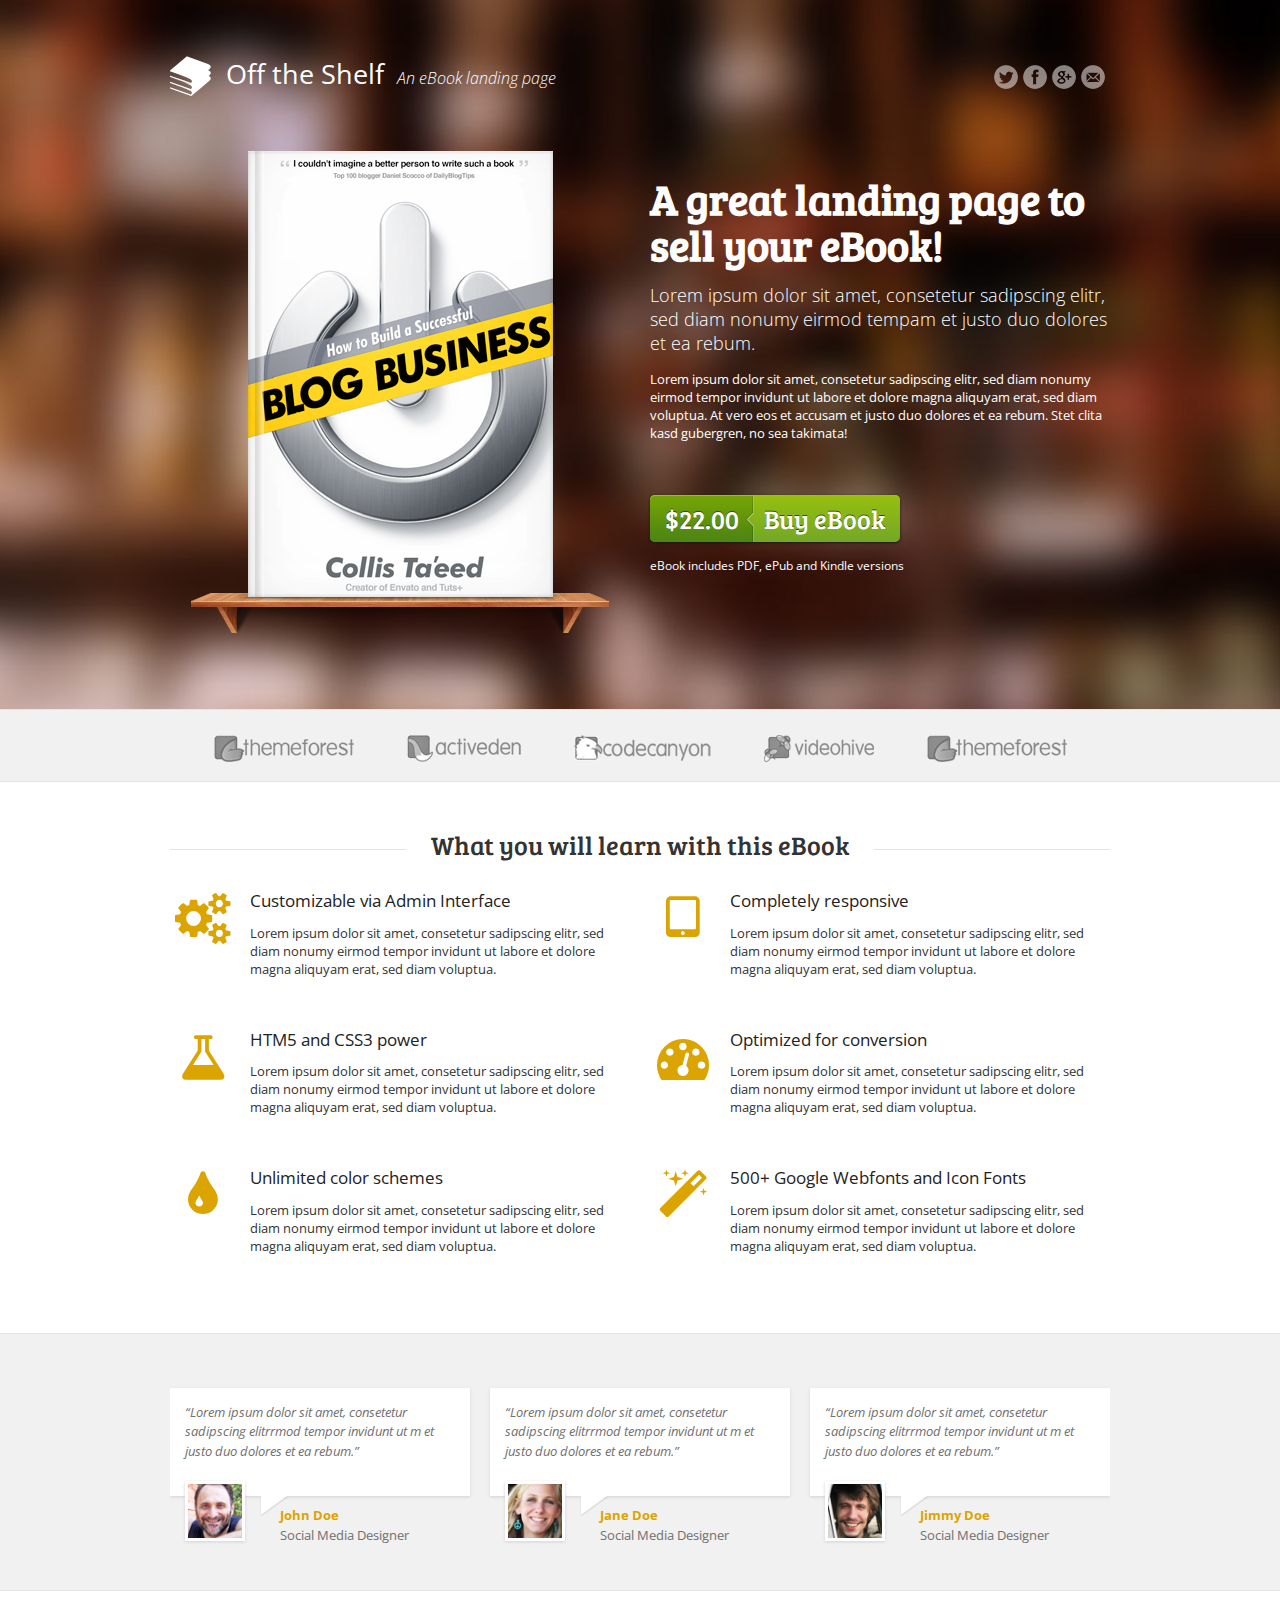
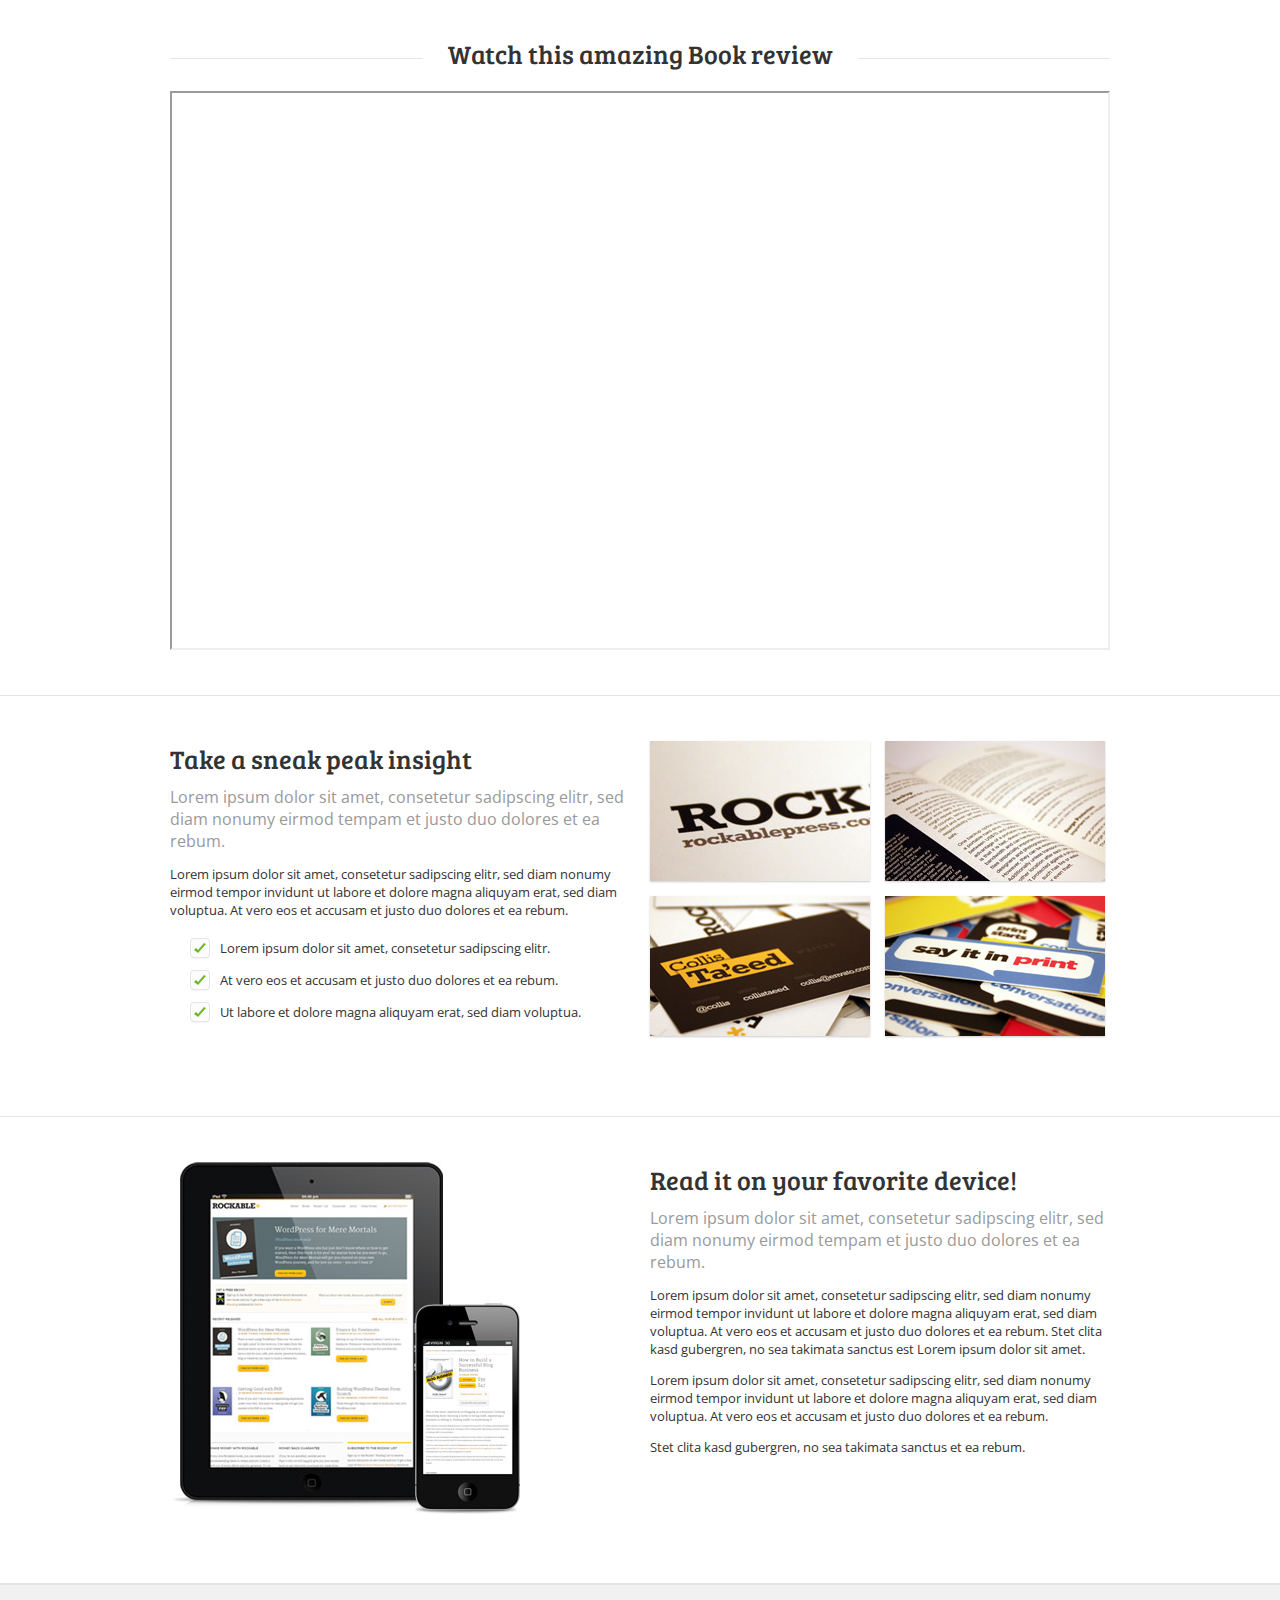
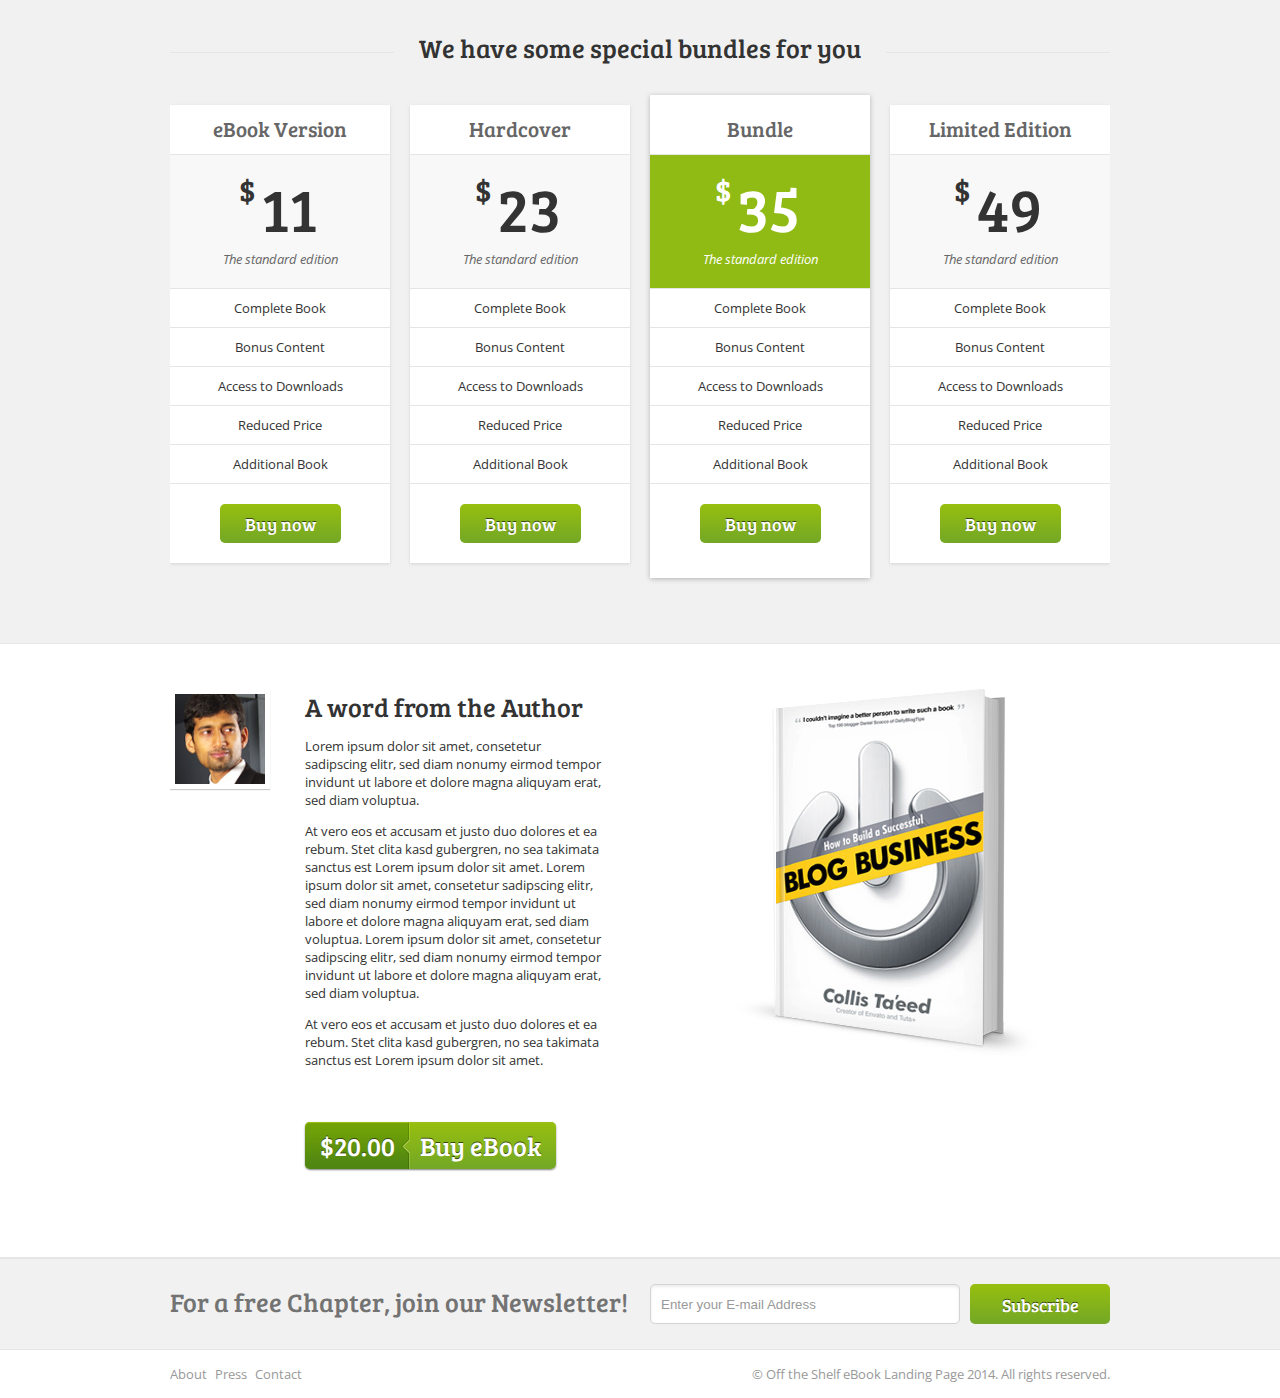
<file: index.html>
<!doctype html>
<html lang="en">
<head>
<meta charset="utf-8">

<!--Page Title-->
<title>Off the Shelf - eBook Landing Page</title>

<!--Device Width Check-->
<meta name="viewport" content="width=device-width, initial-scale=1.0, user-scalable=no"/>

<!--Meta Keywords and Description-->
<meta name="keywords" content="">
<meta name="description" content="">

<!--Favicon-->
<link rel="shortcut icon" href="images/favicon.ico" title="Favicon" />

<!--Fixes for Internet Explorer CSS3 and HTML5-->
<!--[if gte IE 9]>
<style type="text/css">
	.gradient { filter: none!important;}
</style>
<![endif]-->

<!--[if lt IE 9]>
<script>
  'article aside footer header nav section time'.replace(/\w+/g,function(n){document.createElement(n)})
</script>
<![endif]-->

<!--Main CSS-->
<link rel="stylesheet" href="css/style.css" media="screen, projection">

<!--[if lt IE 9]>
<link rel="stylesheet" href="css/style_ie8.css" media="screen, projection">
<![endif]-->

<!--Icon Fonts-->
<link rel="stylesheet" href="css/font-awesome.min.css">

<!--Google Webfonts-->
<link href='http://fonts.googleapis.com/css?family=Open+Sans:400,700,300,600|Bree+Serif' rel='stylesheet' type='text/css'>

</head>
<body>

<!--Start of Product Banner-->
<section id="banner" role="banner">
<div class="row">
<div id="header_region">
<!--Start of Header Logo-->
<div id="logo" class="two_thirds">
<h1><img src="images/logo.png" alt="Off the Shelf eBook Landing Page" title="Off the Shelf eBook Landing Page" height="41" width="41"/>Off the Shelf</h1>
<h2>An eBook landing page</h2>
</div>
<!--End of Header Logo-->

<!--Start of Social Elements-->
<aside id="social_elements" class="one_third last">
<ul>
<li><a class="twitter" target="_blank" title="Twitter" href=""><span>Twitter</span></a></li>
<li><a class="facebook" target="_blank" title="Facebook" href=""><span>Facebook</span></a></li>
<li><a class="googleplus" target="_blank" title="Google Plus" href=""><span>Google Plus</span></a></li>
<li><a class="feedback" target="_blank" title="Feedback Form" href=""><span>Feedback Form</span></a></li>
</ul>
</aside>
<!--End of Social Elements-->
</div>
<!--Start of Product Image-->
<div id="shelf" class="one_half">
<img src="images/book_dummy.png" height="451" width="331" alt="Book"/></div>
<!--End of Product Image-->

<!--Start of Product Banner Description-->
<div class="one_half last">
<!--Start of Banner Title-->
<h1>A great landing page to sell your eBook!</h1>
<h2 class="subheader">Lorem ipsum dolor sit amet, consetetur sadipscing elitr, sed diam nonumy eirmod tempam et justo duo dolores et ea rebum. </h2>
<!--End of Banner Title-->

<p>Lorem ipsum dolor sit amet, consetetur sadipscing elitr, sed diam nonumy eirmod tempor invidunt ut labore et dolore magna aliquyam erat, sed diam voluptua. At vero eos et accusam et justo duo dolores et ea rebum. Stet clita kasd gubergren, no sea takimata!</p>

<!--Start of Buy Button-->
<div class="button_buy">
<a href="#" class="gradient" title="Buy eBook"><span class="button_price">$22.00</span> <span class="button_text">Buy eBook</span></a>
<p class="hint">eBook includes PDF, ePub and Kindle versions</p>
</div>
<!--End of Buy Button-->

</div>
<!--End of Product Banner Description-->

</div>
</section>
<!--End of Product Banner-->

<!--Start of Main Content-->
<article role="main">
<div id="main_content">

<!--Start of Companies-->
<aside id="companies" class="background_grey">
<div class="row">
<img src="images/companies/company_logo_1.png" alt="Company" height="27" width="140"/>
<img src="images/companies/company_logo_2.png" alt="Company" height="27" width="114"/>
<img src="images/companies/company_logo_3.png" alt="Company" height="27" width="137"/>
<img src="images/companies/company_logo_4.png" alt="Company" height="27" width="110"/>
<img src="images/companies/company_logo_5.png" alt="Company" height="27" width="140"/></div>
</aside>
<!--End of Companies-->

<!--Start of Features-->
<section id="features">
<div class="row">

<!--Start of Features Title-->
<h2 class="section_title"><span>What you will learn with this eBook</span></h2>
<!--End of Features Title-->

<!--Start of Features List-->
<ul>
<li class="one_half"><i class="fa fa-cogs fa-4x icon-4x"></i>
<h4>Customizable via Admin Interface</h4><p>Lorem ipsum dolor sit amet, consetetur sadipscing elitr, sed diam nonumy eirmod tempor invidunt ut labore et dolore magna aliquyam erat, sed diam voluptua. </p></li>
<li class="one_half last"><i class="fa fa-tablet fa-4x icon-4x"></i>
<h4>Completely responsive</h4><p>Lorem ipsum dolor sit amet, consetetur sadipscing elitr, sed diam nonumy eirmod tempor invidunt ut labore et dolore magna aliquyam erat, sed diam voluptua. </p></li>
<li class="one_half"><i class="fa fa-flask fa-4x icon-4x"></i>
<h4>HTM5 and CSS3 power</h4><p>Lorem ipsum dolor sit amet, consetetur sadipscing elitr, sed diam nonumy eirmod tempor invidunt ut labore et dolore magna aliquyam erat, sed diam voluptua. </p></li>
<li class="one_half last"><i class="fa fa-dashboard fa-4x icon-4x"></i>
<h4>Optimized for conversion</h4><p>Lorem ipsum dolor sit amet, consetetur sadipscing elitr, sed diam nonumy eirmod tempor invidunt ut labore et dolore magna aliquyam erat, sed diam voluptua. </p></li>
<li class="one_half"><i class="fa fa-tint fa-4x icon-4x"></i>
<h4>Unlimited color schemes</h4><p>Lorem ipsum dolor sit amet, consetetur sadipscing elitr, sed diam nonumy eirmod tempor invidunt ut labore et dolore magna aliquyam erat, sed diam voluptua. </p></li>
<li class="one_half last"><i class="fa fa-magic fa-4x icon-4x"></i>
<h4>500+ Google Webfonts and Icon Fonts</h4><p>Lorem ipsum dolor sit amet, consetetur sadipscing elitr, sed diam nonumy eirmod tempor invidunt ut labore et dolore magna aliquyam erat, sed diam voluptua. </p></li>
</ul>
<!--End of Features List-->
</div>
</section>
<!--End of Features-->



<!--Start of Testimonials-->
<section id="testimonials" class="background_grey">
<div class="row">

<!--Start of Testimonial-->
<blockquote class="one_third">
<q>Lorem ipsum dolor sit amet, consetetur sadipscing elitrrmod tempor invidunt ut m et justo duo dolores et ea rebum.</q>
<footer>
<img src="images/testimonial_author_1.jpg" height="60" width="60" alt="John Doe"/>
<div>John Doe</div>
Social Media Designer
</footer>
</blockquote>
<!--End of Testimonial-->

<!--Start of Testimonial-->
<blockquote class="one_third">
<q>Lorem ipsum dolor sit amet, consetetur sadipscing elitrrmod tempor invidunt ut m et justo duo dolores et ea rebum.</q>
<footer>
<img src="images/testimonial_author_2.jpg" height="60" width="60" alt="Jane Doe"/>
<div>Jane Doe</div>
Social Media Designer
</footer>
</blockquote>
<!--End of Testimonial-->

<!--Start of Testimonial-->
<blockquote class="one_third last">
<q>Lorem ipsum dolor sit amet, consetetur sadipscing elitrrmod tempor invidunt ut m et justo duo dolores et ea rebum.</q>
<footer>
<img src="images/testimonial_author_3.jpg" height="60" width="60" alt="Jimmy Doe"/>
<div>Jimmy Doe</div>
Social Media Designer
</footer>
</blockquote>
<!--End of Testimonial-->

</div>
</section>
<!--End of Testimonials-->

<section id="video" class="background_white">
<div class="row">

<!--Start of Video Title-->
<h2 class="section_title"><span>Watch this amazing Book review</span></h2>
<!--End of Video Title-->

<div class="embed_container">
<!--Video Iframe--> <iframe src="http://player.vimeo.com/video/23534361?title=0&amp;byline=0&amp;portrait=0&amp;color=ffffff"></iframe> <!--End of Video Iframe-->
</div>
</div>
</section><!--End of Video-->

<!--Start of Screenshots-->
<section id="screenshots" class="background_white">
<div class="row">

<div class="one_half">

<!--Start of Screenshots Title-->

<h2>Take a sneak peak insight</h2>
<h3>Lorem ipsum dolor sit amet, consetetur sadipscing elitr, sed diam nonumy eirmod tempam et justo duo dolores et ea rebum.</h3>

<!--End of Screenshots Title-->

<p>Lorem ipsum dolor sit amet, consetetur sadipscing elitr, sed diam nonumy eirmod tempor invidunt ut labore et dolore magna aliquyam erat, sed diam voluptua. At vero eos et accusam et justo duo dolores et ea rebum.</p>

<!--Start of Check List-->
<ul class="list_check">
<li>Lorem ipsum dolor sit amet, consetetur sadipscing elitr.</li>
<li>At vero eos et accusam et justo duo dolores et ea rebum.</li>
<li>Ut labore et dolore magna aliquyam erat, sed diam voluptua.</li>
</ul>
<!--End of Check List-->

</div>

<div class="one_half last">

<!--Start of Screenshot Images-->
<div class="image-gallery">
    <a class="zoom-cursor" href="images/screenshots/1.jpg" title="What's That Click? 1"><img src="images/screenshots/thb_1.jpg" width="220" height="140" alt="Screenshot 1" /></a>
    <a class="zoom-cursor last" href="images/screenshots/2.jpg" title="What's That Click? 2"><img src="images/screenshots/thb_2.jpg" width="220" height="140" alt="Screenshot 2" /></a>
    <a class="zoom-cursor" href="images/screenshots/3.jpg" title="What's That Click? 3"><img src="images/screenshots/thb_3.jpg" width="220" height="140" alt="Screenshot 3" /></a>
    <a class="zoom-cursor last" href="images/screenshots/4.jpg" title="What's That Click? 4"><img src="images/screenshots/thb_4.jpg" width="220" height="140" alt="Screenshot 4" /></a>
</div>
<!--End of Screenshot Images-->

</div>
</div>
</section>
<!--End of Screenshots-->


<section class="background_white">
<div class="row">

<div class="one_half">
<img src="images/device_dummy.jpg" alt="eBook Landing Page" height="352" width="350" />
</div>

<!--Start How it Works-->
<div class="one_half last">


<h2>Read it on your favorite device!</h2>
<h3>Lorem ipsum dolor sit amet, consetetur sadipscing elitr, sed diam nonumy eirmod tempam et justo duo dolores et ea rebum.</h3>


<p>Lorem ipsum dolor sit amet, consetetur sadipscing elitr, sed diam nonumy eirmod tempor invidunt ut labore et dolore magna aliquyam erat, sed diam voluptua. At vero eos et accusam et justo duo dolores et ea rebum. Stet clita kasd gubergren, no sea takimata sanctus est Lorem ipsum dolor sit amet.</p>

<p>Lorem ipsum dolor sit amet, consetetur sadipscing elitr, sed diam nonumy eirmod tempor invidunt ut labore et dolore magna aliquyam erat, sed diam voluptua. At vero eos et accusam et justo duo dolores et ea rebum.</p>

<p>Stet clita kasd gubergren, no sea takimata sanctus et ea rebum.</p>

</div>
<!--End of How it Works-->
</div>
</section>


<!--Start of Pricing-->
<section id="pricing" class="background_grey">
<div class="row">

<h2 class="section_title"><span>We have some special bundles for you</span></h2>

<div id="pricing_table">

<!--Beginn Pricing Block-->
<div class="pricing_block one_fourth">
<div class="pricing_header">
<h4>eBook Version</h4>
</div>
<div class="pricing">
<p class="price"><span>$</span>11</p>
<p class="price_sub">The standard edition</p>
</div>
<ul>
<li>Complete Book</li>
<li>Bonus Content</li>
<li>Access to Downloads</li>
<li>Reduced Price</li>
<li class="last">Additional Book</li>
</ul>
<a href="#" class="button_buy_table gradient">Buy now</a>
</div>
<!--End Pricing Block-->

<!--Beginn Pricing Block-->
<div class="pricing_block one_fourth">
<div class="pricing_header">
<h4>Hardcover</h4>
</div>
<div class="pricing">
<p class="price"><span>$</span>23</p>
<p class="price_sub">The standard edition</p>
</div>
<ul>
<li>Complete Book</li>
<li>Bonus Content</li>
<li>Access to Downloads</li>
<li>Reduced Price</li>
<li class="last">Additional Book</li>
</ul>
<a href="#" class="button_buy_table gradient">Buy now</a>
</div>
<!--End Pricing Block-->

<!--Beginn Pricing Block-->
<div id="favorite" class="pricing_block one_fourth">
<div class="pricing_header">
<h4>Bundle</h4>
</div>
<div class="pricing">
<p class="price"><span>$</span>35</p>
<p class="price_sub">The standard edition</p>
</div>
<ul>
<li>Complete Book</li>
<li>Bonus Content</li>
<li>Access to Downloads</li>
<li>Reduced Price</li>
<li class="last">Additional Book</li>
</ul>
<a href="#" class="button_buy_table gradient">Buy now</a>
</div>
<!--End Pricing Block-->

<!--Beginn Pricing Block-->
<div class="pricing_block one_fourth last">
<div class="pricing_header">
<h4>Limited Edition</h4>
</div>
<div class="pricing">
<p class="price"><span>$</span>49</p>
<p class="price_sub">The standard edition</p>
</div>
<ul>
<li>Complete Book</li>
<li>Bonus Content</li>
<li>Access to Downloads</li>
<li>Reduced Price</li>
<li class="last">Additional Book</li>
</ul>
<a href="#" class="button_buy_table gradient">Buy now</a>
</div>
<!--End Pricing Block-->

</div><!--End of Pricing Table-->

</div>
</section>
<!--End of Pricing-->




<!--Start of A Word from the Author-->
<section id="author" class="background_white">
<div class="row">
<div class="one_half">

<!--Author Avatar-->
<img src="images/author.jpg" height="100" width="100" id="author_image" class="left" alt="Author" />
<!--End of Author Avatar-->

<div class="one_third last">

<h2>A word from the Author</h2>

<p>Lorem ipsum dolor sit amet, consetetur sadipscing elitr, sed diam nonumy eirmod tempor invidunt ut labore et dolore magna aliquyam erat, sed diam voluptua.</p>

<p>At vero eos et accusam et justo duo dolores et ea rebum. Stet clita kasd gubergren, no sea takimata sanctus est Lorem ipsum dolor sit amet. Lorem ipsum dolor sit amet, consetetur sadipscing elitr, sed diam nonumy eirmod tempor invidunt ut labore et dolore magna aliquyam erat, sed diam voluptua.  Lorem ipsum dolor sit amet, consetetur sadipscing elitr, sed diam nonumy eirmod tempor invidunt ut labore et dolore magna aliquyam erat, sed diam voluptua.</p>

<p>At vero eos et accusam et justo duo dolores et ea rebum. Stet clita kasd gubergren, no sea takimata sanctus est Lorem ipsum dolor sit amet.</p>

</div>
</div>

<div id="book_cover" class="one_half last">

<!--Start of Book Cover-->
<img src="images/book_dummy_content.jpg" alt="eBook Landing Page" height="370" width="320"/>
<!--End of Book Cover-->

</div>

<!--Start of Buy Button-->
<div class="button_buy">
<a href="#" class="gradient" title="Buy eBook"><span class="button_price">$20.00</span> <span class="button_text">Buy eBook</span></a>
<p class="hint">eBook includes PDF, ePub and Kindle versions</p>
</div>
<!--End of Buy Button-->

</div>
</section>
<!--End of A Word from the Author-->



<aside class="background_grey">

<!--Start of Newsletter-->
<div id="newsletter" class="row">

<h2>For a free Chapter, join our Newsletter!</h2>

<form>
<input type="text" name="e-mail" id="e-mail" value="Enter your E-mail Address" onBlur="if(this.value == '') { this.value = 'Enter your E-mail Address'; }" onFocus="if(this.value == 'Enter your E-mail Address') { this.value = ''; }" /> 
<input id="submit" class="gradient" type="submit" value="Subscribe" name="submit" />
</form>
</div>
<!--End of Newsletter-->

</aside>




</div>
</article>
<!--End of Main Content-->

<!--Start of Landing Page Footer-->
<footer role="contentinfo">
<div id="page_footer" class="row">
<ul>
<li><a href="about.html">About</a></li>
<li><a href="#">Press</a></li>
<li><a href="#">Contact</a></li>
</ul>

<p>
&copy; Off the Shelf eBook Landing Page 2014. All rights reserved.
</p>
</div>
</footer>
<!--End of Landing Page Footer-->

<!--Beginning of Contact form-->
<div id="contact" class="reveal-modal medium">
    <a href="javascript:closecontact();" id="contact_close"><span>Close</span></a>
    <div id="contactmessages"></div>
    <div id="formwrapper">
        <form method="post" action="contact.php" id="contactform">
            <label>Your Name</label>
            <input id="contactname" name="name" required>
            <label>Your Email</label>
            <input id="contactemail" name="email" type="email" required>
            <label>Your Message</label>
            <textarea name="message" required></textarea>
            <label>What is <span id="captcha">???</span> (Anti-spam)</label>
            <input id="humanornot" name="humanornot" placeholder="Type Here" required>
            <input name="s" id="s" value="blank" type="hidden">
            <input id="submitcontact" name="submit" type="submit" value="Submit" class="gradient">
        </form>
    </div>
</div>
<!--End of Contact form-->

<a href="#" class="scrollup">Scroll up</a>
<!-- Included JS Files (Compressed) -->
<script src="js/foundation.min.js"></script>
<script src="js/phrases.js"></script>
<script src="js/site.min.js"></script>
</body>
</html>
</file>
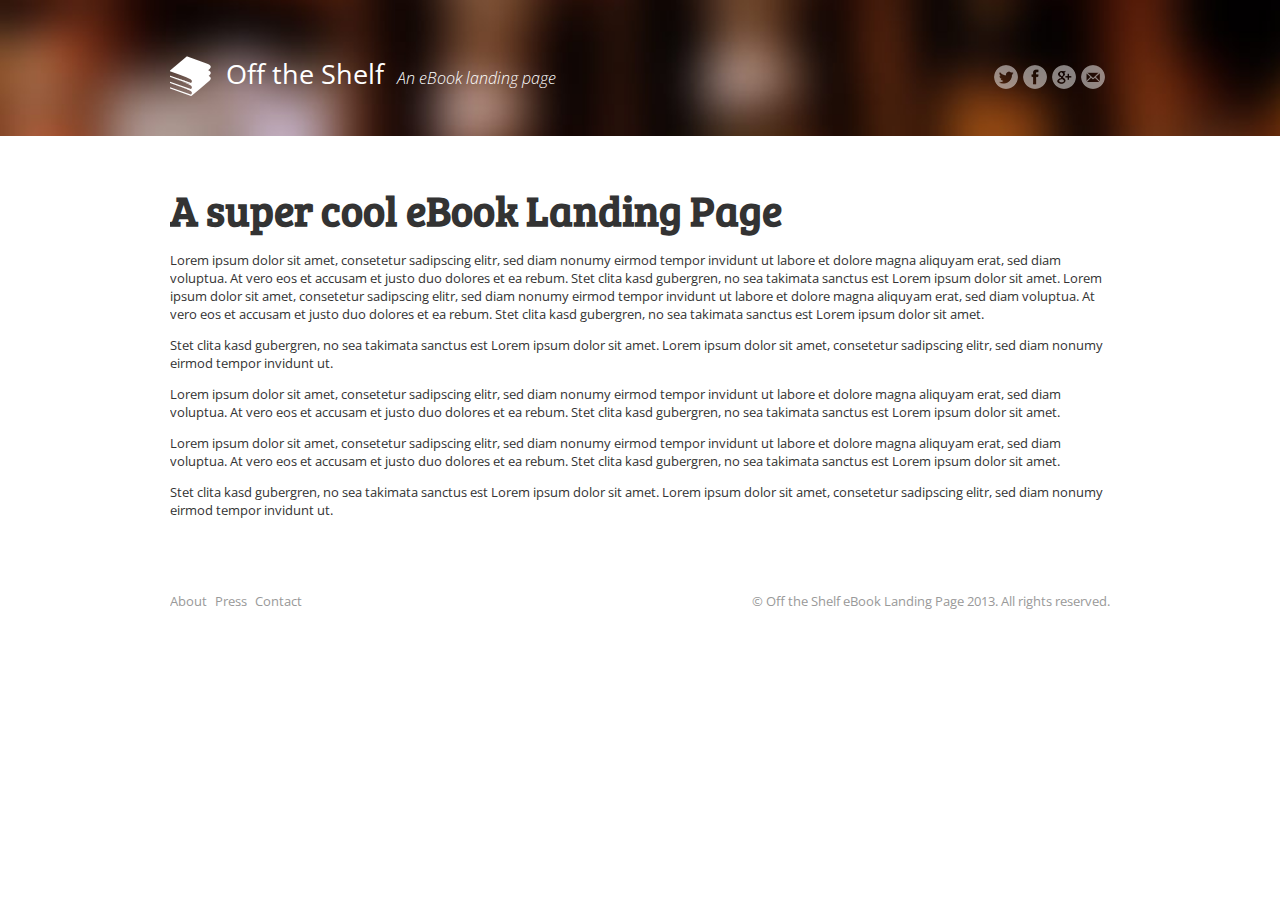
<file: about.html>
<!doctype html>
<html lang="en">
<head>
<meta charset="utf-8">

<!--Page Title-->
<title>Off the Shelf - eBook Landing Page</title>

<!--Device Width Check-->
<meta name="viewport" content="width=device-width, initial-scale=1.0, user-scalable=no"/>

<!--Meta Keywords and Description-->
<meta name="keywords" content="">
<meta name="description" content="">

<!--Favicon-->
<link rel="shortcut icon" href="images/favicon.ico" title="Favicon" />

<!--Fixes for Internet Explorer CSS3 and HTML5-->
<!--[if gte IE 9]>
<style type="text/css">
	.gradient { filter: none!important;}
</style>
<![endif]-->

<!--[if lt IE 9]>
<script>
  'article aside footer header nav section time'.replace(/\w+/g,function(n){document.createElement(n)})
</script>
<![endif]-->

<!--Main CSS-->
<link rel="stylesheet" href="css/style.css" media="screen, projection">

<!--Icon Fonts-->
<link rel="stylesheet" href="css/font-awesome.min.css">

<!--Google Webfonts-->
<link href='http://fonts.googleapis.com/css?family=Open+Sans:400,700,300,600|Bree+Serif' rel='stylesheet' type='text/css'>

</head>
<body class="content_page">

<!--Start of Product Banner-->
<section id="banner" role="banner">
<div class="row">

<!--Start of Header Logo-->
<div id="logo" class="two_thirds">
<hgroup>
<h1><img src="images/logo.png" alt="Off the Shelf eBook Landing Page" title="Off the Shelf eBook Landing Page" height="41" width="41"/>Off the Shelf</h1>
<h2>An eBook landing page</h2>
</hgroup>
</div>
<!--End of Header Logo-->

<!--Start of Social Elements-->
<aside id="social_elements" class="one_third last">
<ul>
<li><a class="twitter" target="_blank" title="Twitter" href=""><span>Twitter</span></a></li>
<li><a class="facebook" target="_blank" title="Facebook" href=""><span>Facebook</span></a></li>
<li><a class="googleplus" target="_blank" title="Google Plus" href=""><span>Google Plus</span></a></li>
<li><a class="feedback" target="_blank" title="Feedback Form" href=""><span>Feedback Form</span></a></li>
</ul>
</aside>
<!--End of Social Elements-->

</div>
</section>
<!--End of Product Banner-->

<!--Start of Main Content-->
<article role="main">
<div id="main_content">

<section>
<div class="row">

<h1>A super cool eBook Landing Page</h1>

<p>Lorem ipsum dolor sit amet, consetetur sadipscing elitr, sed diam nonumy eirmod tempor invidunt ut labore et dolore magna aliquyam erat, sed diam voluptua. At vero eos et accusam et justo duo dolores et ea rebum. Stet clita kasd gubergren, no sea takimata sanctus est Lorem ipsum dolor sit amet. Lorem ipsum dolor sit amet, consetetur sadipscing elitr, sed diam nonumy eirmod tempor invidunt ut labore et dolore magna aliquyam erat, sed diam voluptua. At vero eos et accusam et justo duo dolores et ea rebum. Stet clita kasd gubergren, no sea takimata sanctus est Lorem ipsum dolor sit amet.</p>
<p>Stet clita kasd gubergren, no sea takimata sanctus est Lorem ipsum dolor sit amet. Lorem ipsum dolor sit amet, consetetur sadipscing elitr, sed diam nonumy eirmod tempor invidunt ut.</p>

<p>Lorem ipsum dolor sit amet, consetetur sadipscing elitr, sed diam nonumy eirmod tempor invidunt ut labore et dolore magna aliquyam erat, sed diam voluptua. At vero eos et accusam et justo duo dolores et ea rebum. Stet clita kasd gubergren, no sea takimata sanctus est Lorem ipsum dolor sit amet.</p>

<p>Lorem ipsum dolor sit amet, consetetur sadipscing elitr, sed diam nonumy eirmod tempor invidunt ut labore et dolore magna aliquyam erat, sed diam voluptua. At vero eos et accusam et justo duo dolores et ea rebum. Stet clita kasd gubergren, no sea takimata sanctus est Lorem ipsum dolor sit amet.</p>

<p>Stet clita kasd gubergren, no sea takimata sanctus est Lorem ipsum dolor sit amet. Lorem ipsum dolor sit amet, consetetur sadipscing elitr, sed diam nonumy eirmod tempor invidunt ut.</p>


</div>
</section>

</div>
</article>
<!--End of Main Content-->

<!--Start of Landing Page Footer-->
<footer role="contentinfo">
<div id="page_footer" class="row">
<ul>
<li><a href="about.html">About</a></li>
<li><a href="#">Press</a></li>
<li><a href="#">Contact</a></li>
</ul>

<p>
&copy; Off the Shelf eBook Landing Page 2013. All rights reserved.
</p>
</div>
</footer>
<!--End of Landing Page Footer-->

<!--Beginning of Contact form-->
<div id="contact" class="reveal-modal medium">
    <a href="javascript:closecontact();" id="contact_close"><span>Close</span></a>
    <div id="contactmessages"></div>
    <div id="formwrapper">
        <form method="post" action="contact.php" id="contactform">
            <label>Your Name</label>
            <input id="contactname" name="name" required>
            <label>Your Email</label>
            <input id="contactemail" name="email" type="email" required>
            <label>Your Message</label>
            <textarea name="message" required></textarea>
            <label>What is <span id="captcha">???</span> (Anti-spam)</label>
            <input id="humanornot" name="humanornot" placeholder="Type Here" required>
            <input name="s" id="s" value="blank" type="hidden">
            <input id="submitcontact" name="submit" type="submit" value="Submit" class="gradient">
        </form>
    </div>
</div>
<!--End of Contact form-->
<a href="#" class="scrollup">Scroll up</a>
<!-- Included JS Files (Compressed) -->
<script src="js/foundation.min.js"></script>
<script src="js/phrases.js"></script>
<script src="js/site.min.js"></script>
</body>
</html>
</file>
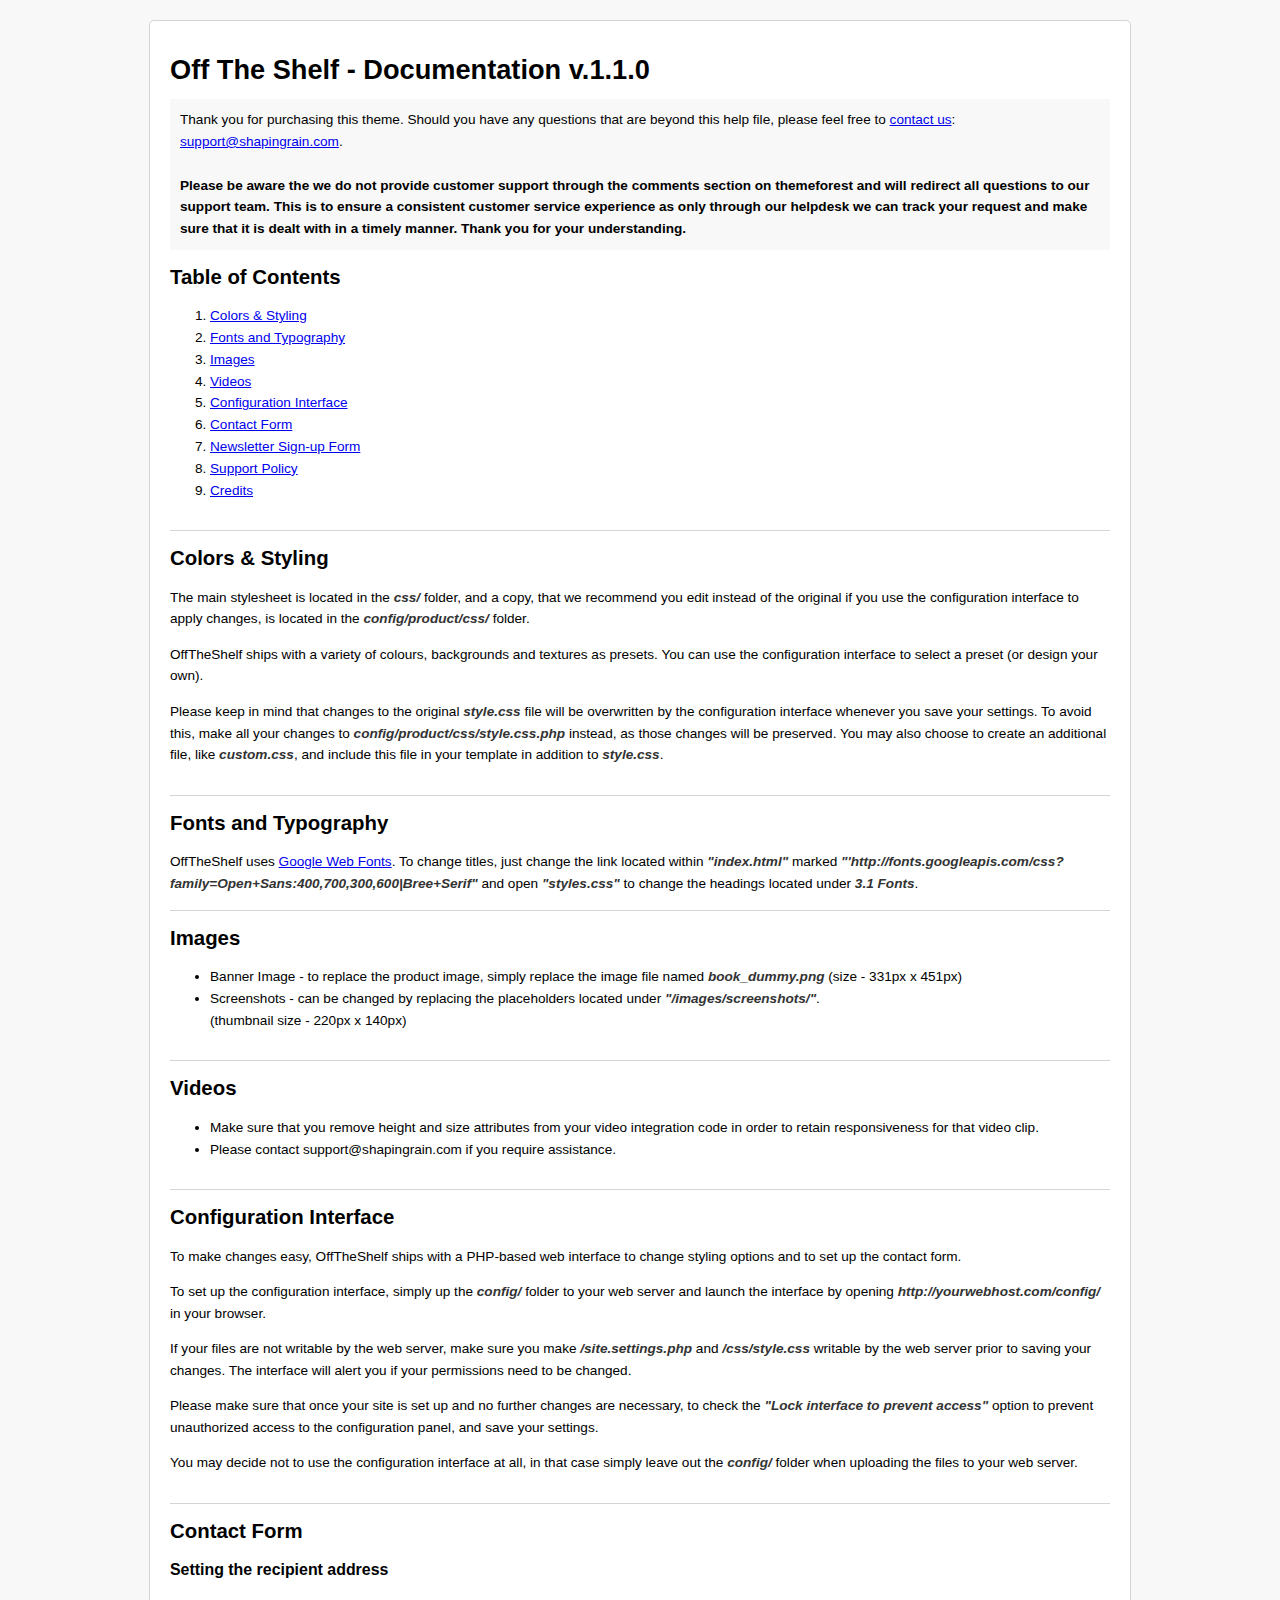
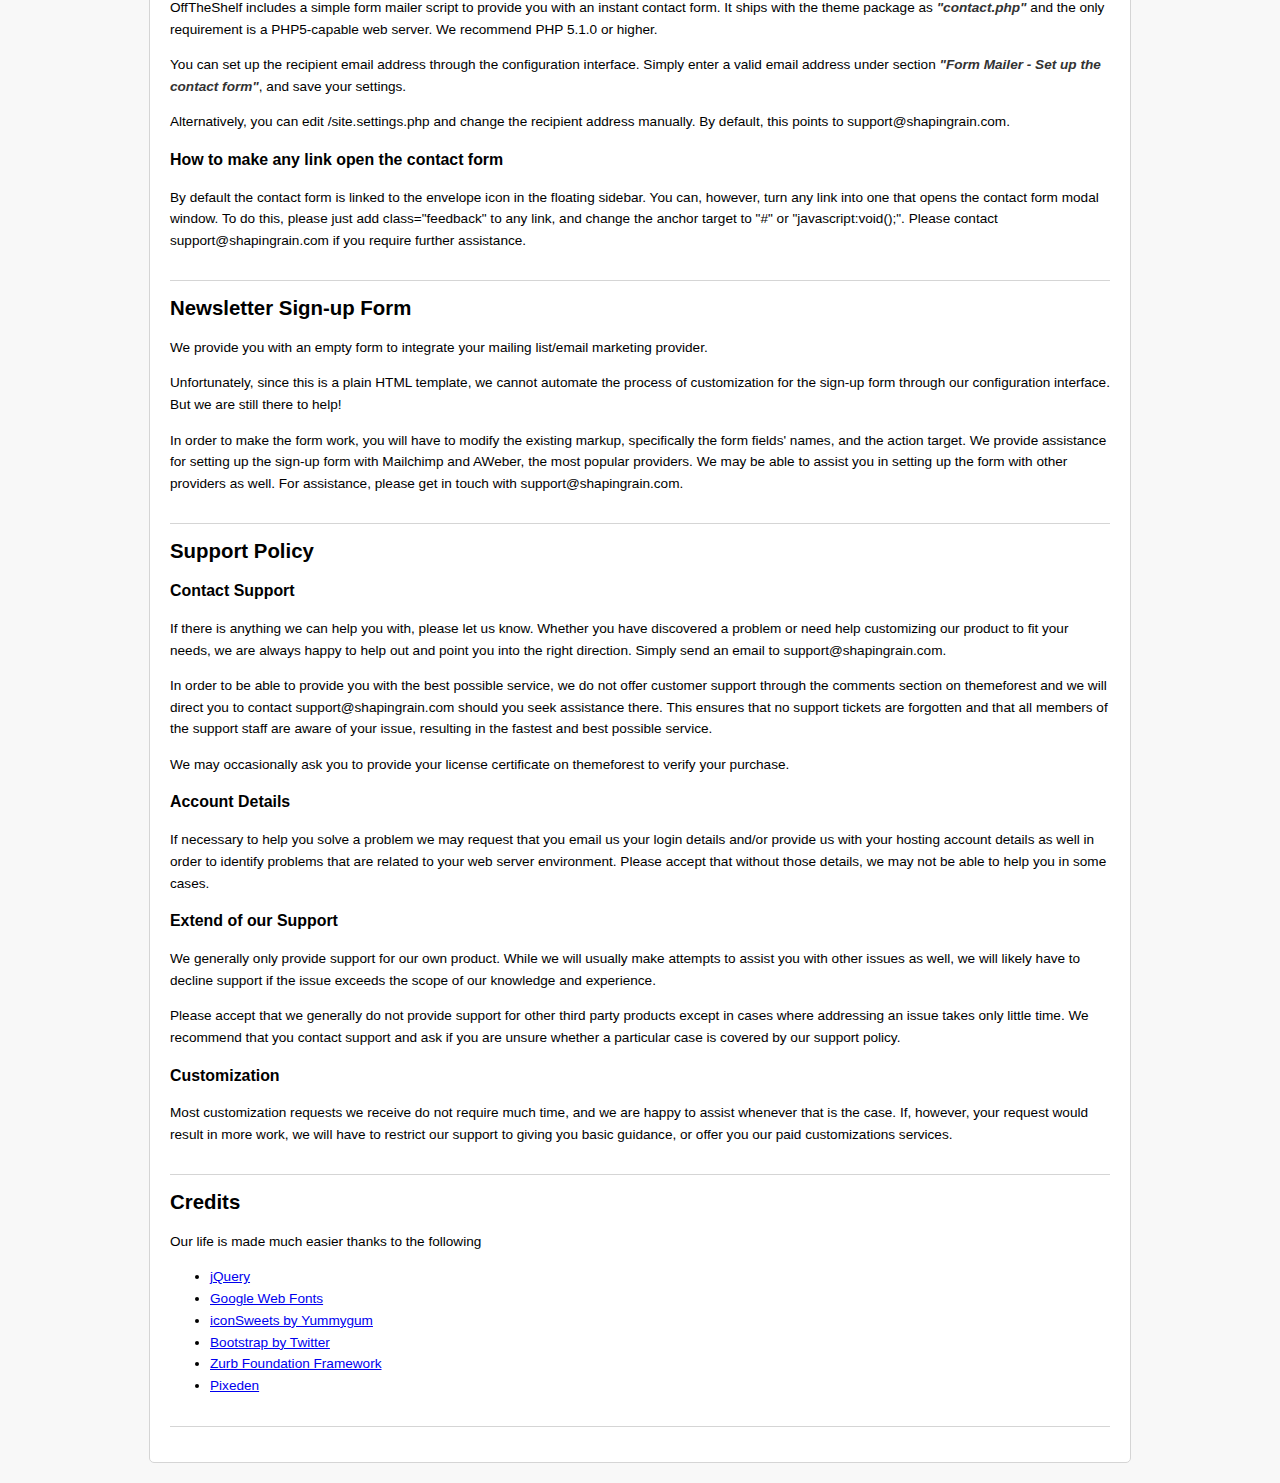
<file: documentation/documentation.html>
<!DOCTYPE html PUBLIC "-//W3C//DTD XHTML 1.0 Transitional//EN"
        "http://www.w3.org/TR/xhtml1/DTD/xhtml1-transitional.dtd">
<html xmlns="http://www.w3.org/1999/xhtml" xmlns="http://www.w3.org/1999/html">
<head>
    <meta http-equiv="Content-Type" content="text/html; charset=utf-8"/>
    <title>Off The Shelf - Documentation v.1.1.2 (2013/04/29)</title>
    <style>

        body {
            background: #f8f8f8;
            font-family: Arial, Helvetica, sans-serif;
            font-size: 85%;
            line-height: 1.6em;
        }

        #wrapper {
            background: #fff;
            width: 940px;
            margin: 20px auto;
            padding: 20px;
            border: 1px solid #d5d5d5;
            border-radius: 5px;
            -moz-border-radius: 5px;
            -webkit-border-radius: 5px;
        }

        a:hover {
            text-decoration: none;
        }

        #thank_you {
            background: #f8f8f8;
            padding: 10px;
        }

        .section {
            border-bottom: 1px solid #d5d5d5;
            padding: 0 0 15px 0;
            margin: 0 0 15px 0;
        }

        .location {
            font-weight: bold;
            font-style: italic;
            color: #333;
        }

        pre {
            color:#000;
        }

    </style>
</head>

<body>
<div id="wrapper">
    <h1>Off The Shelf - Documentation v.1.1.0</h1>

    <p id="thank_you">
        Thank you for purchasing this theme. Should you have any questions that are beyond this help file, please feel
        free to <a href="mailto:support@shapingrain.com">contact us</a>: <a href="mailto:support@shapingrain.com">support@shapingrain.com</a>.<br /><br />
        <strong>Please be aware the we do not provide customer support through the comments section on themeforest and will redirect all
        questions to our support team. This is to ensure a consistent customer service experience
        as only through our helpdesk we can track your request and make sure that it is dealt with in a timely manner.
        Thank you for your understanding.</strong>
    </p>

<div class="section" id="index">
        <h2>Table of Contents</h2>
        <ol>
            <li><a href="#colors">Colors &amp; Styling</a></li>
            <li><a href="#fonts">Fonts and Typography</a></li>
            <li><a href="#images">Images</a></li>
            <li><a href="#videos">Videos</a></li>
            <li><a href="#config">Configuration Interface</a></li>
            <li><a href="#contact">Contact Form</a></li>
            <li><a href="#newsletter">Newsletter Sign-up Form</a></li>
            <li><a href="#support">Support Policy</a></li>
            <li><a href="#credits">Credits</a></li>
        </ol>
    </div>

    <div class="section">
        <h2 id="colors">Colors &amp; Styling</h2>
        <p>The main stylesheet is located in the <span class="location">css/</span> folder, and a copy, that we recommend you edit instead
        of the original if you use the configuration interface to apply changes, is located in the <span class="location">config/product/css/</span> folder.</p>
        <p>OffTheShelf ships with a variety of colours, backgrounds and textures as presets. You can use the configuration interface to select a preset (or design your own).
        <p>Please keep in mind that changes to the original <span class="location">style.css</span> file will be overwritten by the configuration interface
        whenever you save your settings. To avoid this, make all your changes to <span class="location">config/product/css/style.css.php</span> instead, as those
        changes will be preserved. You may also choose to create an additional file, like <span class="location">custom.css</span>, and include this
        file in your template in addition to <span class="location">style.css</span>.</p>
    </div>

    <div class="section">
        <h2 id="fonts">Fonts and Typography</h2>
        OffTheShelf uses <a href="http://www.google.com/webfonts" target="_blank">Google Web Fonts</a>. To change
        titles, just change the link located within <span class="location">"index.html"</span>
        marked <span class="location">"'http://fonts.googleapis.com/css?family=Open+Sans:400,700,300,600|Bree+Serif"</span> and open <span
            class="location">"styles.css"</span> to change the headings located under <span
            class="location">3.1 Fonts</span>.    </div>

    <div class="section">
        <h2 id="images">Images</h2>
        <ul>
          <li>Banner Image - to replace the product image, simply replace the image file named <span class="location">book_dummy.png</span> (size - 331px x 451px)</span>
              <br /></li>
          <li>Screenshots - can be changed by replacing the placeholders located under <span class="location">"/images/screenshots/"</span>.
                <br/>
                (thumbnail size - 220px x 140px)</li>
        </ul>
    </div>

    <div class="section">
        <h2 id="videos">Videos</h2>
        <ul>
            <li>Make sure that you remove height and size attributes from your video integration code in order to retain responsiveness for that video clip.</li>
            <li>Please contact support@shapingrain.com if you require assistance.</li>
        </ul>
    </div>

    <div class="section">
        <h2 id="config">Configuration Interface</h2>
        <p>To make changes easy, OffTheShelf ships with a PHP-based web interface to change styling options and to set up the contact form.</p>
        <p>To set up the configuration interface, simply up the <span class="location">config/</span> folder to your web server and launch the
        interface by opening <span class="location">http://yourwebhost.com/config/</span> in your browser.</p>
        <p>If your files are not writable by the web server, make sure you make <span class="location">/site.settings.php</span>
        and <span class="location">/css/style.css</span> writable by the web server prior to saving your changes. The interface will
        alert you if your permissions need to be changed.</p>
        <p>Please make sure that once your site is set up and no further changes are necessary, to check the <span class="location">"Lock interface to prevent access"</span>
        option to prevent unauthorized access to the configuration panel, and save your settings.</p>
        <p>You may decide not to use the configuration interface at all, in that case simply leave out the <span class="location">config/</span> folder
            when uploading the files to your web server.</p>
    </div>


    <div class="section">
        <h2 id="contact">Contact Form</h2>

        <h3>Setting the recipient address</h3>

        <p>OffTheShelf includes a simple form mailer script to provide you with an instant contact form. It ships with
            the theme package as <span class="location">"contact.php"</span> and the only requirement is a
            PHP5-capable web server. We recommend PHP 5.1.0 or higher.</p>

        <p>You can set up the recipient email address through the configuration interface. Simply enter a valid email
            address under section <span class="location">"Form Mailer - Set up the contact form"</span>, and save your
            settings.</p>

        <p>Alternatively, you can edit /site.settings.php and change the recipient address manually. By default, this points to support@shapingrain.com.</p>

        <h3>How to make any link open the contact form</h3>

        <p>By default the contact form is linked to the envelope icon in the floating sidebar. You can, however, turn any link into one
        that opens the contact form modal window. To do this, please just add class="feedback" to any link, and change the anchor target to "#"
        or "javascript:void();". Please contact support@shapingrain.com if you require further assistance.</p>
    </div>

    <div class="section">
        <h2 id="newsletter">Newsletter Sign-up Form</h2>

        <p>We provide you with an empty form to integrate your mailing list/email marketing provider.</p>

        <p>Unfortunately, since this is a plain HTML template, we cannot automate the process of customization for the sign-up form through
        our configuration interface. But we are still there to help!</p>

        <p>In order to make the form work, you will have to modify the existing markup, specifically the form fields' names, and the action target.
        We provide assistance for setting up the sign-up form with Mailchimp and AWeber, the most popular providers. We may be able to assist you
        in setting up the form with other providers as well. For assistance, please get in touch with support@shapingrain.com.</p>
    </div>

    <div class="section">
        <h2 id="support">Support Policy</h2>

        <h3>Contact Support</h3>
        <p>If there is anything we can help you with, please let us know. Whether you have discovered a
        problem or need help customizing our product to fit your needs, we are always happy to help out
        and point you into the right direction. Simply send an email to support@shapingrain.com.</p>
        <p>In order to be able to provide you with the best possible service, we do not offer customer support
        through the comments section on themeforest and we will direct you to contact
        support@shapingrain.com should you seek assistance there. This ensures that no support tickets
        are forgotten and that all members of the support staff are aware of your issue, resulting in the
        fastest and best possible service.</p>
        <p>We may occasionally ask you to provide your license certificate on themeforest to verify your
        purchase.</p>

        <h3>Account Details</h3>
        <p>If necessary to help you solve a problem we may request that you email us your login
        details and/or provide us with your hosting account details as well in order to identify problems
        that are related to your web server environment. Please accept that without those details, we may
        not be able to help you in some cases.</p>

        <h3>Extend of our Support</h3>
        <p>We generally only provide support for our own product. While we will usually make attempts to
        assist you with other issues as well, we will likely have to decline support if the issue exceeds the
        scope of our knowledge and experience.</p>
        <p>Please accept that we generally do not provide support for other third party products except in
        cases where addressing an issue takes only little time. We recommend that you contact support
        and ask if you are unsure whether a particular case is covered by our support policy.</p>

        <h3>Customization</h3>
        <p>Most customization requests we receive do not require much time, and we are happy to assist
        whenever that is the case. If, however, your request would result in more work, we will have to
        restrict our support to giving you basic guidance, or offer you our paid customizations services.</p>
    </div>



    <div class="section">
        <h2 id="credits">Credits</h2>

        <p>Our life is made much easier thanks to the following</p>
        <ul>
            <li><a href="http://jquery.com/">jQuery</a></li>
            <li><a href="http://www.google.com/webfonts">Google Web Fonts</a></li>
            <li><a href="http://iconsweets2.com/">iconSweets by Yummygum</a></li>
            <li><a href="http://twitter.github.com/bootstrap/">Bootstrap by Twitter</a></li>
            <li><a href="http://foundation.zurb.com/">Zurb Foundation Framework</a></li>
            <li><a href="http://www.pixden.com">Pixeden</a></li>
        </ul>
  </div>


</div>

</body>
</html>
</file>
<file: css/style_ie8.css>
/* IE Stylesheet */

/* 6.4 Screenshots */

#screenshots .image-gallery a {
background:url(../images/bg_zoom.png) no-repeat center center #dca400;
display:block;
float:left;
margin:0 15px 15px 0;
padding:0!important;
width:220px;
height:auto;
box-shadow:0 1px 2px #ccc;
}
</file>
<file: css/style.css>
/* Off the Shelf v.1.1.5 Style Index

1. Default and Reset styles
2. Global elements
- 2.1 Buttons
3. Fonts and Headings
- 3.1 Fonts
- 3.2 Headings
4. Content Blocks used for positioning
5. Landing page header and banner
- 5.1 Header
- 5.2 Banner
6. Content
- 6.1 Companies
- 6.2 Features
- 6.3 Testimonials
- 6.4 Screenshots
- 6.5 A Word from the Author
- 6.6 Newsletter
- 6.7 Pricing Table
- 6.8 Video
7. Social elements
- 7.1 Contact form
8. Landing page footer 

/*------------------------------------------------------------------------------------------*/
/* 1. Defaults & Reset of specific styles across browsers */
/*------------------------------------------------------------------------------------------*/

*, *:before, *:after { -webkit-box-sizing: border-box; -moz-box-sizing: border-box; box-sizing: border-box; }

body, div, dl, dt, dd, ul, ol, li, h1, h2, h3, h4, h5, h6, pre, form, blockquote, th, td { margin: 0; padding: 0; font-size: 13px; direction: ltr; }

body {
margin:0;
padding:0;
background:#ffffff;
font-family: 'Open Sans', sans-serif, Arial, Helvetica;
color:#333;
-webkit-font-smoothing: antialiased; 	
}

.row {
width:940px;
margin:0 auto;	
padding:45px 0 45px 0;	
overflow:hidden;
}

.row img {
height: auto;
max-width: 100%;
}

a { color: #dca400; text-decoration: none; line-height: inherit; }

a:hover { color: ; }

a:focus { color: ; }

a img {
border:none;
}


/*------------------------------------------------------------------------------------------*/
/* 2. Global elements */
/*------------------------------------------------------------------------------------------*/

.background_grey {
background:#f1f1f1;
border-top:1px solid #e5e5e5;
border-bottom:1px solid #e5e5e5;
}

.background_white {
background:#fff;
border-bottom:1px solid #e5e5e5;
}

.hint {
font-size:0.9em;
color:#ffffff;
}

.last {
margin-right:0!important;
}

.left {
float:left;
}

.right {
float:right;
}


/* 2.1 Buttons */

.button_buy {
padding:40px 0 0 0;
}

.button_buy a {
background: #97bf0f; /* Old browsers */
/* IE9 SVG, needs conditional override of 'filter' to 'none' */
background: url([data-uri]);
background: -moz-linear-gradient(top,  #97bf0f 0%, #73a726 100%); /* FF3.6+ */
background: -webkit-gradient(linear, left top, left bottom, color-stop(0%,#97bf0f), color-stop(100%,#73a726)); /* Chrome,Safari4+ */
background: -webkit-linear-gradient(top,  #97bf0f 0%,#73a726 100%); /* Chrome10+,Safari5.1+ */
background: -o-linear-gradient(top,  #97bf0f 0%,#73a726 100%); /* Opera 11.10+ */
background: -ms-linear-gradient(top,  #97bf0f 0%,#73a726 100%); /* IE10+ */
background: linear-gradient(to bottom,  #97bf0f 0%,#73a726 100%); /* W3C */
filter: progid:DXImageTransform.Microsoft.gradient( startColorstr='#97bf0f', endColorstr='#73a726',GradientType=0 ); /* IE6-8 */
font-family: 'Bree Serif', serif;
color:#fff;	
font-size:2.0em;
text-shadow:0 -1px #35490e;
display:inline-block;
border-radius:5px;
-webkit-border-radius:5px;
-moz-border-radius:5px;
box-shadow:0 1px 3px #181818;
}

#author .button_buy {
clear:both;
padding:0;
margin:0 0 0 135px;
}

#author .button_buy a {
box-shadow:0 1px 2px #818181;
}

.button_buy a:hover,  a.button_buy_table:hover {
background: #73a726; /* Old browsers */
/* IE9 SVG, needs conditional override of 'filter' to 'none' */
background: url([data-uri]);
background: -moz-linear-gradient(top,  #73a726 0%, #97bf0f 100%); /* FF3.6+ */
background: -webkit-gradient(linear, left top, left bottom, color-stop(0%,#73a726), color-stop(100%,#97bf0f)); /* Chrome,Safari4+ */
background: -webkit-linear-gradient(top,  #73a726 0%,#97bf0f 100%); /* Chrome10+,Safari5.1+ */
background: -o-linear-gradient(top,  #73a726 0%,#97bf0f 100%); /* Opera 11.10+ */
background: -ms-linear-gradient(top,  #73a726 0%,#97bf0f 100%); /* IE10+ */
background: linear-gradient(to bottom,  #73a726 0%,#97bf0f 100%); /* W3C */
filter: progid:DXImageTransform.Microsoft.gradient( startColorstr='#73a726', endColorstr='#97bf0f',GradientType=0 ); /* IE6-8 */
}

.button_buy span {
display:block;
float:left;
}

.button_price {
background:url(../images/bg_button_green.png) no-repeat right -5px;
padding:6px 15px 6px 15px;
border-top-left-radius:5px;	
-moz-border-radius-topleft:5px;	
-webkit-border-top-left-radius:5px;
border-bottom-left-radius:5px;	
-moz-border-radius-bottomleft:5px;	
-webkit-border-bottom-left-radius:5px;
box-shadow:inset 0 1px #9cc015;
}

.button_buy a:hover .button_price {
background:url(../images/bg_button_green.png) no-repeat right -71px;
}

.button_text {
box-shadow:inset 0 1px #9cc015;
padding:6px 15px 6px 10px; 
border-top-right-radius:5px;	
-moz-border-radius-topright:5px;	
-webkit-border-top-right-radius:5px;
border-bottom-right-radius:5px;	
-moz-border-radius-bottomright:5px;	
-webkit-border-bottom-right-radius:5px;
}

a.button_buy_table {
background: #97bf0f; /* Old browsers */
/* IE9 SVG, needs conditional override of 'filter' to 'none' */
background: url([data-uri]);
background: -moz-linear-gradient(top,  #97bf0f 0%, #73a726 100%); /* FF3.6+ */
background: -webkit-gradient(linear, left top, left bottom, color-stop(0%,#97bf0f), color-stop(100%,#73a726)); /* Chrome,Safari4+ */
background: -webkit-linear-gradient(top,  #97bf0f 0%,#73a726 100%); /* Chrome10+,Safari5.1+ */
background: -o-linear-gradient(top,  #97bf0f 0%,#73a726 100%); /* Opera 11.10+ */
background: -ms-linear-gradient(top,  #97bf0f 0%,#73a726 100%); /* IE10+ */
background: linear-gradient(to bottom,  #97bf0f 0%,#73a726 100%); /* W3C */
filter: progid:DXImageTransform.Microsoft.gradient( startColorstr='#97bf0f', endColorstr='#73a726',GradientType=0 ); /* IE6-8 */
font-family: 'Bree Serif', serif;
color:#fff;
font-size:1.4em;
text-shadow:0 -1px #35490e;
display:inline-block;
margin:20px 0 20px 0;
padding:7px 25px 7px 25px;
border-radius:5px;
-webkit-border-radius:5px;
-moz-border-radius:5px;
}


/*------------------------------------------------------------------------------------------*/
/* 3. Fonts and Headings */
/*------------------------------------------------------------------------------------------*/


/* 3.1 Fonts */

h1, h2 {
font-family: 'Bree Serif', serif;
}

#main_content h2 {
margin-bottom:10px;	
}

#main_content h3 {
font-family: 'Open Sans', sans-serif, Arial, Helvetica;
font-size:1.2em;
font-weight:normal;
color:#999;
}

h4, h5, h6 { 
font-family: 'Open Sans', sans-serif, Arial, Helvetica;
font-weight: bold; 
font-style: normal; 
color: #222222; 
text-rendering: optimizeLegibility; 
line-height: 1.1; 
margin-bottom: 13px; 
margin-top: 13px; 
}

h1 small, h2 small, h3 small, h4 small, h5 small, h6 small { 
font-size: 60%; 
color: #6f6f6f; 
line-height: 0; 
}

h1{font-size: 3.2em;}

h2{font-size: 1.7em;}

h3{font-size: 1.6em;}

h4{font-size: 1.4em;}

h5{font-size: 1.2em;}


/* 3.2 Headings */

#logo {
color:#ffffff;
}

#logo img {
float:left;
margin:0 15px 0 0;	
}

#logo h1 {
font-family: 'Open Sans', sans-serif, Arial, Helvetica;
font-weight:400;
font-size:2.1em;
display:inline;
margin:0 10px 0 0;	
}

#logo h2 {
font-family: 'Open Sans', sans-serif, Arial, Helvetica;
font-weight:300;
font-size:1.2em;
font-style:italic;
display:inline;
margin:0 10px 0 0;	
}

#banner .one_half h1 {
line-height:1.1em;
margin:25px 0 15px 0;
}

h2.subheader {
font-family: 'Open Sans', sans-serif, Arial, Helvetica;
font-weight:300;
font-size:1.4em;
margin-bottom:15px;
}

#main_content h2 {
font-family: 'Bree Serif', serif;	
font-weight:400;
color:#333;
font-size:2.0em;
}

.section_title {
background:url(../images/bg_border.gif) repeat-x 0 22px;
text-align:center;
}

.section_title span {
background:#fff;
padding:0 25px 0 25px;	
}

.background_grey .section_title span {
background:#f1f1f1;
padding:0 25px 0 25px;
}

#companies h3 {
font-size:1.0em;
font-weight:300;
text-transform:uppercase;
color:#666;
margin:0 55px 0 0;
padding:7px 0 0 0;
float:left;
}

#pricing h4 {
font-family: 'Bree Serif', serif;
color:#666;
text-align:center;
font-weight:normal;
font-size:1.6em;
}


/*------------------------------------------------------------------------------------------*/
/* 4. Content blocks used to position content */
/*------------------------------------------------------------------------------------------*/


.one_half, .one_third, .two_thirds, .three_fourths, .one_fourth {
    float: left;
    margin: 0 20px 20px 0;
    position: relative;
}

.one_half {
    width: 460px;
}

.one_third {
    width: 300px;
}

.two_thirds {
    width: 620px;
}

.one_fourth {
    width: 220px;
}

.three_fourths {
    width: 700px;
}


/*------------------------------------------------------------------------------------------*/
/* 5. Landing page header and banners */
/*------------------------------------------------------------------------------------------*/

/* 5.1 Header */

#header_region {
padding:0 0 35px 0;
overflow:hidden;	
}

/* 5.2 Banner */

#banner {
background:url(../images/backgrounds/bg_banner_1.jpg) no-repeat center top #999;
background-attachment:fixed;
background-size:cover;
-moz-background-size:cover;
-webkit-background-size:cover;
-o-background-size:cover;
color:#ffffff;
padding:10px 0 10px 0;
}

#banner .row {
clear:both;
}

.content_page #banner .row {
padding-bottom:10px;
}

#shelf {
background:url(../images/shelf.png) no-repeat center bottom;
padding-bottom:28px;
text-align:center;
}

#shelf img {
display:inline;	
}



/*------------------------------------------------------------------------------------------*/
/* 6. Content */
/*------------------------------------------------------------------------------------------*/

/* 6.1 Companies */

#companies .row {
padding:25px 0 15px 0;
text-align:center;
}

#companies img {
margin:0 25px 0 25px;
display:inline-block;
}


/* 6.2 Features */

#features ul, #features ul li {
list-style:none;
padding:0;
}

#features ul li {
margin-top:20px;
margin-bottom:20px;	
}

#features h4 {
font-size:1.3em;
font-weight:normal;
margin-top:0;	
}

#features i {
float:left;
margin:0 15px 15px 0;
width: 1.25em;
color:#dca400;
text-align:center;
height: auto;
line-height: normal;
vertical-align: baseline;
background-image: none;
background-position: 0 0;
background-repeat: repeat;
}

/* 6.3 Testimonials */

#testimonials blockquote {
margin:0 20px 0 0;
padding: 9px 0 0 0;
}

blockquote img {
background:#fff;
margin:-25px 35px 0 15px;
padding:3px;
float:left;
box-shadow:0 1px 3px #d3d3d3;
}

#testimonials footer {
background:url(../images/sprite.png) no-repeat 90px 0;
padding:10px 0 0 0;
}

blockquote div {
font-weight:bold;
color:#dca400;
}

blockquote, blockquote p { line-height: 1.5; color: #6f6f6f; }

q {
background:#fff;
display:block;
font-style:italic;
padding:15px 15px 35px 15px;
box-shadow:0 1px 3px #d3d3d3;
}

blockquote cite { display: block; font-size: 12px; color: #555555; }
blockquote cite:before { content: "\2014 \0020"; }
blockquote cite a, blockquote cite a:visited { color: #555555; }

abbr, acronym { text-transform: uppercase; font-size: 90%; color: #222222; border-bottom: 1px solid #ddd; cursor: help; }

abbr { text-transform: none; }


/* 6.4 Screenshots */

#screenshots .image-gallery a {
background:url(../images/bg_zoom.png) no-repeat center center #dca400;
display:block;
margin:0 15px 15px 0;
padding:0!important;
height:auto;
float:left;
box-shadow:0 1px 2px #ccc;
}

#screenshots .image-gallery img {
-moz-transition: opacity .2s linear;
-webkit-transition: opacity .2s linear;
-ms-transition: opacity .2s linear;
-o-transition: opacity .2s linear;
transition: opacity .2s linear;
display:block;
}

#screenshots img:hover {
opacity: 0.05;
filter: alpha(opacity = 05);
}

.list_check {
margin:0 0 0 20px;
}

.list_check li {
background:url(../images/bg_check.png) no-repeat 0 6px;
padding:7px 0 7px 30px;
list-style:none;
overflow:hidden;
}


/* 6.5 A word from the Author */

#author_image {
background:#fff;
margin:0 35px 0 0;
padding:5px;
box-shadow:0 1px 1px #ccc;
}

#book_cover {
display:inline-block;
text-align:center;
}


/* 6.6 Newsletter */

#newsletter.row {
padding:25px 0 25px 0;
}

#newsletter h2 {
width:460px;
margin:0 20px 0 0;
float:left;
color:#737373;
}

#newsletter #e-mail {
width:310px;
height:40px;
color:#999;
border:1px solid #d3d3d3;
border-radius:5px;
-webkit-border-radius:5px;
-moz-border-radius:5px;
padding:10px;
box-shadow: inset 0 2px 3px #ebebeb;
-moz-box-shadow: inset 0 2px 3px #ebebeb;
-webkit-box-shadow: inset 0 2px 3px #ebebeb;
}

#newsletter #submit {
background: #97bf0f; /* Old browsers */
/* IE9 SVG, needs conditional override of 'filter' to 'none' */
background: url([data-uri]);
background: -moz-linear-gradient(top,  #97bf0f 0%, #73a726 100%); /* FF3.6+ */
background: -webkit-gradient(linear, left top, left bottom, color-stop(0%,#97bf0f), color-stop(100%,#73a726)); /* Chrome,Safari4+ */
background: -webkit-linear-gradient(top,  #97bf0f 0%,#73a726 100%); /* Chrome10+,Safari5.1+ */
background: -o-linear-gradient(top,  #97bf0f 0%,#73a726 100%); /* Opera 11.10+ */
background: -ms-linear-gradient(top,  #97bf0f 0%,#73a726 100%); /* IE10+ */
background: linear-gradient(to bottom,  #97bf0f 0%,#73a726 100%); /* W3C */
filter: progid:DXImageTransform.Microsoft.gradient( startColorstr='#97bf0f', endColorstr='#73a726',GradientType=0 ); /* IE6-8 */
font-family: 'Bree Serif', serif;
color:#fff;	
font-size:1.4em;
text-shadow:0 -1px #35490e;
text-align:center;
float:right;
width:140px;
height:40px;
border:none;
border-radius:5px;
-webkit-border-radius:5px;
-moz-border-radius:5px;
cursor:pointer;
}

#newsletter #submit:hover {
background: #73a726; /* Old browsers */
/* IE9 SVG, needs conditional override of 'filter' to 'none' */
background: url([data-uri]);
background: -moz-linear-gradient(top,  #73a726 0%, #97bf0f 100%); /* FF3.6+ */
background: -webkit-gradient(linear, left top, left bottom, color-stop(0%,#73a726), color-stop(100%,#97bf0f)); /* Chrome,Safari4+ */
background: -webkit-linear-gradient(top,  #73a726 0%,#97bf0f 100%); /* Chrome10+,Safari5.1+ */
background: -o-linear-gradient(top,  #73a726 0%,#97bf0f 100%); /* Opera 11.10+ */
background: -ms-linear-gradient(top,  #73a726 0%,#97bf0f 100%); /* IE10+ */
background: linear-gradient(to bottom,  #73a726 0%,#97bf0f 100%); /* W3C */
filter: progid:DXImageTransform.Microsoft.gradient( startColorstr='#73a726', endColorstr='#97bf0f',GradientType=0 ); /* IE6-8 */
}

/* 6.7 Pricing Table */

#pricing_table {
display: table;
padding:30px 0 0 0;
margin: 0 auto;
text-align:center;
}

.pricing_block {
background:#fff;
box-shadow:0 1px 3px #d3d3d3;
text-align:center;
-webkit-transition: all 0.3s ease-out;
-moz-transition: all 0.3s ease-out;
-o-transition: all 0.3s ease-out;
transition: all 0.3s ease-out;
}

.pricing_block:hover {
box-shadow:0 1px 5px #a9a9a9;
}

.pricing_block:hover .pricing {
background:#e2e2e2;
}

#favorite.pricing_block:hover {
box-shadow:0 1px 8px #8c8c8c;
}

#favorite.pricing_block:hover .pricing {
background:#73a826;
}

.pricing {
background:#f8f8f8;
padding:10px 0 10px 0;
border-top:1px solid #e5e5e5;
border-bottom:1px solid #e5e5e5;
-webkit-transition: all 0.3s ease-out;
-moz-transition: all 0.3s ease-out;
-o-transition: all 0.3s ease-out;
transition: all 0.3s ease-out;
}

.pricing_block ul li {
padding:10px 0 10px 0;
border-bottom:1px solid #e5e5e5;
list-style:none;
}

.price {
font-family: 'Bree Serif', serif;
font-size:4.8em;
margin:0;
}

.price span {
font-size:0.5em;
position: relative;
top: -30px;
left: -5px;
}

.price_sub {
font-style:italic;
color:#666;
margin:0 0 10px 0;
}

/*Favorite*/

#favorite.pricing_block {
box-shadow:0 1px 5px #b2b2b2;
padding:10px 0 15px 0;
margin-top:-10px;
}

#favorite .pricing {
background:#90ba14;
color:#fff;
}

#favorite .price_sub {
color:#fff;
}


/* 6.8 Video */

.embed_container {
position: relative;
padding-bottom: 56.25%; /* 16/9 ratio */
margin:20px 0 0 0;
padding-top: 30px; /* IE6 workaround*/
height: 0;
overflow: hidden;
}

.embed_container iframe, .embed_container object, .embed_container embed {
position: absolute;
top: 0;
left: 0;
width: 100%;
height: 100%;
}


/*------------------------------------------------------------------------------------------*/
/* 7. Social Elements */
/*------------------------------------------------------------------------------------------*/

#social_elements ul {
margin:10px 0 0 0;
float:right;	
}

#social_elements li {
    width: 24px;
    height: 24px;
    margin: 0 5px 0 0;
	float:left;
	list-style:none;
	padding:0;
}

#social_elements a span {
    display: none;
}

#social_elements a {
    display: block;
    width: 24px;
    height: 24px;
    padding: 0;
    margin: 0 0 4px 0;
    opacity: 0.5;
    filter: alpha(opacity = 50);
    -webkit-transition: all 0.3s ease-out;
    -moz-transition: all 0.3s ease-out;
    -o-transition: all 0.3s ease-out;
    transition: all 0.3s ease-out;
}

#social_elements a:hover {
    opacity: 0.9;
    filter: alpha(opacity = 90);
}

.facebook {
    background: url(../images/sprite_social_element.png) no-repeat -27px 0;
}

.googleplus {
    background: url(../images/sprite_social_element.png) no-repeat -27px -60px;
}

.twitter {
    background: url(../images/sprite_social_element.png) no-repeat -27px -30px;
}

.stumbleupon {
    background: url(../images/sprite_social_element.png) no-repeat -27px -150px;
}

.youtube {
    background: url(../images/sprite_social_element.png) no-repeat -27px -90px;
}

.vimeo {
    background: url(../images/sprite_social_element.png) no-repeat -27px -120px;
}

.linkedin {
    background: url(../images/sprite_social_element.png) no-repeat -27px -180px;
}

.pinterest {
    background: url(../images/sprite_social_element.png) no-repeat -27px -210px;
}

.rss {
    background: url(../images/sprite_social_element.png) no-repeat -27px -240px;
}

.digg {
    background: url(../images/sprite_social_element.png) no-repeat -27px -270px;
}

.myspace {
    background: url(../images/sprite_social_element.png) no-repeat -27px -300px;
}

.picasa {
    background: url(../images/sprite_social_element.png) no-repeat -27px -330px;
}

.flickr {
    background: url(../images/sprite_social_element.png) no-repeat -27px -360px;
}

.dribbble {
    background: url(../images/sprite_social_element.png) no-repeat -27px -390px;
}

.blogger {
    background: url(../images/sprite_social_element.png) no-repeat -27px -420px;
}

.feedback {
    background: url(../images/sprite_social_element.png) no-repeat -27px -450px;
}


/* 7.1 Contact form */

#contact {
background:#fff;
    width:390px;
    left:0;
    right:0;
    margin:40px auto;
    z-index:99999;
    padding:15px;
    border:5px solid #f1f1f1;
    box-shadow:0 0 5px #333;
    -moz-box-shadow:0 0 5px #333;
    -webkit-box-shadow:0 0 5px #333;
    display: none;
}

label {
display: block;
margin: 10px 0 5px 0;
}

input#contactname, input#contactemail, #contact textarea, input#humanornot {
color:#999;
border:1px solid #d3d3d3;
border-radius:5px;
-webkit-border-radius:5px;
-moz-border-radius:5px;
padding:10px;
box-shadow: inset 0 2px 3px #ebebeb;
-moz-box-shadow: inset 0 2px 3px #ebebeb;
-webkit-box-shadow: inset 0 2px 3px #ebebeb;
padding: 7px 5px 7px 5px;
}

input#contactname, input#contactemail {
width: 200px;
}

#contact textarea {
	font-family: 'Open Sans', sans-serif, Arial, Helvetica;
    width: 350px;
    height: 100px;
    font-size: 100%;
}

input#submitcontact {
background: #97bf0f; /* Old browsers */
/* IE9 SVG, needs conditional override of 'filter' to 'none' */
background: url([data-uri]);
background: -moz-linear-gradient(top,  #97bf0f 0%, #73a726 100%); /* FF3.6+ */
background: -webkit-gradient(linear, left top, left bottom, color-stop(0%,#97bf0f), color-stop(100%,#73a726)); /* Chrome,Safari4+ */
background: -webkit-linear-gradient(top,  #97bf0f 0%,#73a726 100%); /* Chrome10+,Safari5.1+ */
background: -o-linear-gradient(top,  #97bf0f 0%,#73a726 100%); /* Opera 11.10+ */
background: -ms-linear-gradient(top,  #97bf0f 0%,#73a726 100%); /* IE10+ */
background: linear-gradient(to bottom,  #97bf0f 0%,#73a726 100%); /* W3C */
filter: progid:DXImageTransform.Microsoft.gradient( startColorstr='#97bf0f', endColorstr='#73a726',GradientType=0 ); /* IE6-8 */
font-family: 'Bree Serif', serif;
color:#fff;	
font-size:1.4em;
text-shadow:0 -1px #35490e;
text-align:center;
display:block;
width:140px;
height:40px;
margin:10px 0 0 0;
border:none;
border-radius:5px;
-webkit-border-radius:5px;
-moz-border-radius:5px;
cursor:pointer;
}

input#submitcontact:hover {
background: #73a726; /* Old browsers */
/* IE9 SVG, needs conditional override of 'filter' to 'none' */
background: url([data-uri]);
background: -moz-linear-gradient(top,  #73a726 0%, #97bf0f 100%); /* FF3.6+ */
background: -webkit-gradient(linear, left top, left bottom, color-stop(0%,#73a726), color-stop(100%,#97bf0f)); /* Chrome,Safari4+ */
background: -webkit-linear-gradient(top,  #73a726 0%,#97bf0f 100%); /* Chrome10+,Safari5.1+ */
background: -o-linear-gradient(top,  #73a726 0%,#97bf0f 100%); /* Opera 11.10+ */
background: -ms-linear-gradient(top,  #73a726 0%,#97bf0f 100%); /* IE10+ */
background: linear-gradient(to bottom,  #73a726 0%,#97bf0f 100%); /* W3C */
filter: progid:DXImageTransform.Microsoft.gradient( startColorstr='#73a726', endColorstr='#97bf0f',GradientType=0 ); /* IE6-8 */
}

#contact_close {
    background: url(../images/controls/close.png) no-repeat;
    width: 20px;
    height: 20px;
    display: block;
    float: right;
    margin: -27px -27px 0 0;
}

#contact_close span {
    display: none;
}

.success {
    background: #a9d26e;
    padding: 5px;
    text-align: center;
    border: 1px solid #79a041;
    border-radius: 5px;
    -webkit-border-radius: 5px;
    -moz-border-radius: 5px;
    color: #fff;
}

.fail {
    background: #a93636;
    padding: 5px;
    text-align: center;
    border: 1px solid #742424;
    border-radius: 5px;
    -webkit-border-radius: 5px;
    -moz-border-radius: 5px;
    color: #fff;
}

a#contact_close_counter {
    display: block;
    padding: 5px;
    text-align: center;
    color: #666;
    text-decoration: none;
}


/*------------------------------------------------------------------------------------------*/
/* 8. Landing Page Footer */
/*------------------------------------------------------------------------------------------*/

#page_footer {
color:#999;	
}

#page_footer.row {
padding:15px 0 15px 0;
}

#page_footer ul, #page_footer p {
display:inline;
margin:0;
padding:0;
}

#page_footer p {
float:right;
}

#page_footer ul li {
display:inline;
padding:0 5px 0 0;
}

#page_footer a {
color:#999;	
}

.scrollup {
    background: url(../images/sprite.png) no-repeat 0 -282px;
    width: 56px;
    height: 56px;
    opacity: 0.4;
    filter: alpha(opacity = 40);
    position: fixed;
    bottom: 30px;
    right: 20px;
    display: none;
    text-indent: -9999px;
}


/*------------------------------------------------------------------------------------------*/
/* 9. Additional styles for jQuery/Foundation Framework plug-ins and other plug-in classes  */
/*------------------------------------------------------------------------------------------*/

.reveal-modal-bg { position: fixed; height: 100%; width: 100%; background: #000; opacity: 0.85; filter: alpha(opacity=85); z-index: 999; display: none; top: 0; left: 0; }

.reveal-modal { background: #fff; visibility: hidden; display: none; top: 100px; left: 50%; margin-left: -260px; width: 520px; position: absolute; z-index: 41; padding: 30px; -webkit-box-shadow: 0 0 10px rgba(0, 0, 0, 0.4); -moz-box-shadow: 0 0 10px rgba(0, 0, 0, 0.4); box-shadow: 0 0 10px rgba(0, 0, 0, 0.4); }
.reveal-modal .close-reveal-modal:not(.button) { font-size: 22px; font-size: 2.2rem; line-height: .5; position: absolute; top: 8px; right: 11px; color: #aaa; text-shadow: 0 -1px 1px rgba(0, 0, 0, 0.6); font-weight: bold; cursor: pointer; }
.reveal-modal.small { width: 30%; margin-left: -15%; }
.reveal-modal.medium { width: 40%; margin-left: -20%; }
.reveal-modal.large { width: 60%; margin-left: -30%; }
.reveal-modal.xlarge { width: 70%; margin-left: -35%; }
.reveal-modal.expand { width: 90%; margin-left: -45%; }
.reveal-modal .row { min-width: 0; margin-bottom: 10px; }
.reveal-modal > :first-child { margin-top: 0; }
.reveal-modal > :last-child { margin-bottom: 0; }

/* The gallery overlay */

#galleryOverlay{
    width:100%;
    height:100%;
    position:fixed;
    top:0;
    left:0;
    opacity:0;
    z-index:99;
    background-color:#222;
    background-color:rgba(0,0,0,0.8);
    overflow:hidden;
    display:none;
    -moz-transition:opacity 0.4s ease;
    -webkit-transition:opacity 0.4s ease;
    transition:opacity 0.4s ease;
}

/* This class will trigger the animation */

#galleryOverlay.visible{
    opacity:1;
}

#gallerySlider{
    height:100%;
    left:0;
    top:0;
    width:100%;
    white-space: nowrap;
    position:absolute;
    -moz-transition:left 0.4s ease;
    -webkit-transition:left 0.4s ease;
    transition:left 0.4s ease;
}

#gallerySlider .placeholder{
    background: url(../images/controls/loading.gif) no-repeat center center;
    height: 100%;
    line-height: 1px;
    text-align: center;
    width:100%;
    display:inline-block;
}

/* The before element moves the
 * image halfway from the top */

#gallerySlider .placeholder:before{
    content: "";
    display: inline-block;
    height: 50%;
    width: 1px;
    margin-right:-1px;
}

#gallerySlider .placeholder img{
    display: inline-block;
    max-height: 100%;
    max-width: 100%;
    vertical-align: middle;
}

#gallerySlider.rightSpring{
    -moz-animation: rightSpring 0.3s;
    -webkit-animation: rightSpring 0.3s;
}

#gallerySlider.leftSpring{
    -moz-animation: leftSpring 0.3s;
    -webkit-animation: leftSpring 0.3s;
}

/* Firefox Keyframe Animations */

@-moz-keyframes rightSpring{
    0%{		margin-left:0px;}
    50%{	margin-left:-30px;}
    100%{	margin-left:0px;}
}

@-moz-keyframes leftSpring{
    0%{		margin-left:0px;}
    50%{	margin-left:30px;}
    100%{	margin-left:0px;}
}

/* Safari and Chrome Keyframe Animations */

@-webkit-keyframes rightSpring{
    0%{		margin-left:0px;}
    50%{	margin-left:-30px;}
    100%{	margin-left:0px;}
}

@-webkit-keyframes leftSpring{
    0%{		margin-left:0px;}
    50%{	margin-left:30px;}
    100%{	margin-left:0px;}
}

/* Arrows */

#prevArrow,#nextArrow{
    border:none;
    text-decoration:none;
    background:url(../images/controls/arrows.png) no-repeat;
    opacity:0.5;
    cursor:pointer;
    position:absolute;
    width:43px;
    height:58px;
    top:50%;
    margin-top:-29px;
}

#prevArrow:hover, #nextArrow:hover{
    opacity:1;
}

#prevArrow{
    background-position:left top;
    left:40px;
}

#nextArrow{
    background-position:right top;
    right:40px;
}

#imageTitle {
    background-color:rgba(0,0,0,0.5);
    color: #fff;
    width: 100%;
    text-align: center;
	position:absolute;
	padding:10px 0 10px 0;
    bottom: 0;
    left: 0;
    z-index: 100000;	   
}



/*------------------------------------------------------------------------------------------*/
/* 11. Responsive Styling Off the Shelf */
/*------------------------------------------------------------------------------------------*/

/* Responsive Video Styling */
.jl_video_container {
    position: relative !important;
    padding-bottom: 56.25% !important;
    padding-top: 30px !important;
    height: 0 !important;
    overflow: hidden !important
}

.jl_video_container embed,
.jl_video_container iframe,
.jl_video_container object {
    position: absolute !important;
    top: 0 !important;
    left: 0 !important;
    width: 100% !important;
    height: 100% !important
}

@media screen and (min-width : 761px ) and (max-width: 1005px) {
    /*Global*/
	
	 .row {
        width: 730px;
        margin: 0 auto;
		padding:25px 0 25px 0;
    }


    .one_half {
        width: 355px;
    }

    .one_third {
        width: 230px;
    }

    .two_thirds {
        width: 480px;
    }

    .one_fourth {
        width: 167px;
    }

    .three_fourths {
        width: 540px;
    }

    .one_half .one_fourth {
        width: 150px;
    }
	
	/*Banner*/
	
#shelf {
background:url(../images/shelf_ipad.png) no-repeat center bottom;
padding-bottom:22px;
}
	
	/*Buttons*/
	
	#author .button_buy {
	margin-left:110px;
	}
	
	/*Companies*/
	
	#companies .row {
	padding-bottom:5px;
	}
	
	#companies img {
	margin-bottom:10px;
	}
	
	/*Testimonials*/
	
	#testimonials img {
	margin-bottom:15px;
	}
	
	/*Screenshots*/
	
	#screenshots .one_half {
	width:730px;
	}
	
	#screenshots a.last  {
	margin:0 15px 15px 0!important;
	}
	
	/*Author*/
	
	#author_image {
	margin:0 10px 0 0;
	}
	
	/*Newsletter*/

#newsletter h2 {
width:320px;
margin:0 0 5px 0;
float:left;
}

#newsletter form {
margin:20px 0 0 0;
float:right;
}

#newsletter input#e-mail {
width:240px;
margin:5px 10px 5px 0;
}

#newsletter input#submit {
float:right;
margin:5px 0 0 0;
}
	
	
	/*Footer*/
	
	#page_footer p {
float:none;
display:block;
}

}

@media screen and (max-width: 760px) {

 /*Global*/
	
	 .row {
        width: 430px;
        margin: 0 auto;
		padding:15px 0 15px 0;
    }


    .one_half, .one_third, .two_thirds, .one_fourth, .three_fourths, .one_half .one_fourth {
        width: 430px;
    }
		
	
/*Headings*/

h2.section_title, h2.section_title span {
background:none;
text-align:left;
padding-left:0!important;
padding-right:0!important;
}

/*Banner*/

#banner .two_thirds {
margin:0;
}

#banner #social_elements ul {
width: 430px;
float:none;
text-align:center;
}

#banner #social_elements ul li {
display:inline-block;
float:none;
margin:0;
}

/*Button*/

#author .button_buy {
margin:0;
text-align:center;
}
	
/*Companies*/
	
	#companies .row {
	padding-top:10px;
	padding-bottom:5px;
	}
	
	#companies img {
	margin:5px;
	}
	
/*Features*/

#features li.one_half {
margin:10px 0 10px 0;
}		
	
/*Screenshots*/

	#screenshots a {
	margin:5px!important;
	}

	#screenshots a, #screenshots a img  {
	height:auto!important;
	max-width:200px!important;
	}	
	
/*Testimonials*/
	
	#testimonials blockquote {
	margin-bottom:10px;
	}
	
	#testimonials img {
	margin-bottom:15px;
	}
	
/*Newsletter*/

#newsletter h2 {
width:430px;
margin:0 0 5px 0;
}

#newsletter form {
clear:both;
}

#newsletter input#e-mail {
width:280px;
margin:5px 0 5px 0;
}

#newsletter input#submit {
float:right;
margin:5px 0 0 0;
}	
	
/*Footer*/

#page_footer p {
float:none;
display:block;
}
	
    .scrollup {
        display: none !important;
    }

}

@media screen and (max-width: 460px) {


 /*Global*/
	
	 .row {
        width: 285px;
        margin: 0 auto;
		padding:15px 0 15px 0;
    }


    .one_half, .one_third, .two_thirds, .one_fourth, .three_fourths, .one_half .one_fourth {
        width: 285px;
    }
	
/*Banner*/

#header_region {
padding-bottom:10px;
}
	
#logo h2 {
display:block;
}	

#banner .two_thirds, #shelf.one_half {
margin:0;
padding-right:0;
}

#shelf {
background:url(../images/shelf_mobile.png) no-repeat center bottom;
padding-bottom:18px;
}

#shelf img {
height:auto; 
max-width:100%;
}


#banner #social_elements ul {
width: 285px;
float:none;
text-align:center;
}

#banner #social_elements ul li {
display:inline-block;
float:none;
margin:0;
}

/*Button*/

#author .button_buy {
margin:0;
text-align:center;
}
	
/*Testimonials*/
	
	#testimonials blockquote {
	margin-bottom:10px;
	}
	
	#testimonials img {
	margin-bottom:15px;
	}

/*Screenshots*/
	
.image-gallery {
margin:0 auto!important;
}	

.image-gallery a, .image-gallery img{
width:130px;
height:auto;
}

/*Author*/

img#author_image {
margin:0 auto 10px 0;
width:100px;
}

/*Newsletter*/

#newsletter h2 {
width:285px;
margin:0 0 5px 0;
}

#newsletter input#e-mail {
width:285px;
margin:5px 0 5px 0;
}

#newsletter input#submit {
float:none;
}

/*Contact*/
	
#contact {
width:290px;
}
	
#contact textarea {
width: 250px;
}

/*Footer*/

#page_footer p {
float:none;
display:block;
}
  
.scrollup {
display: none !important;
}

}
</file>
